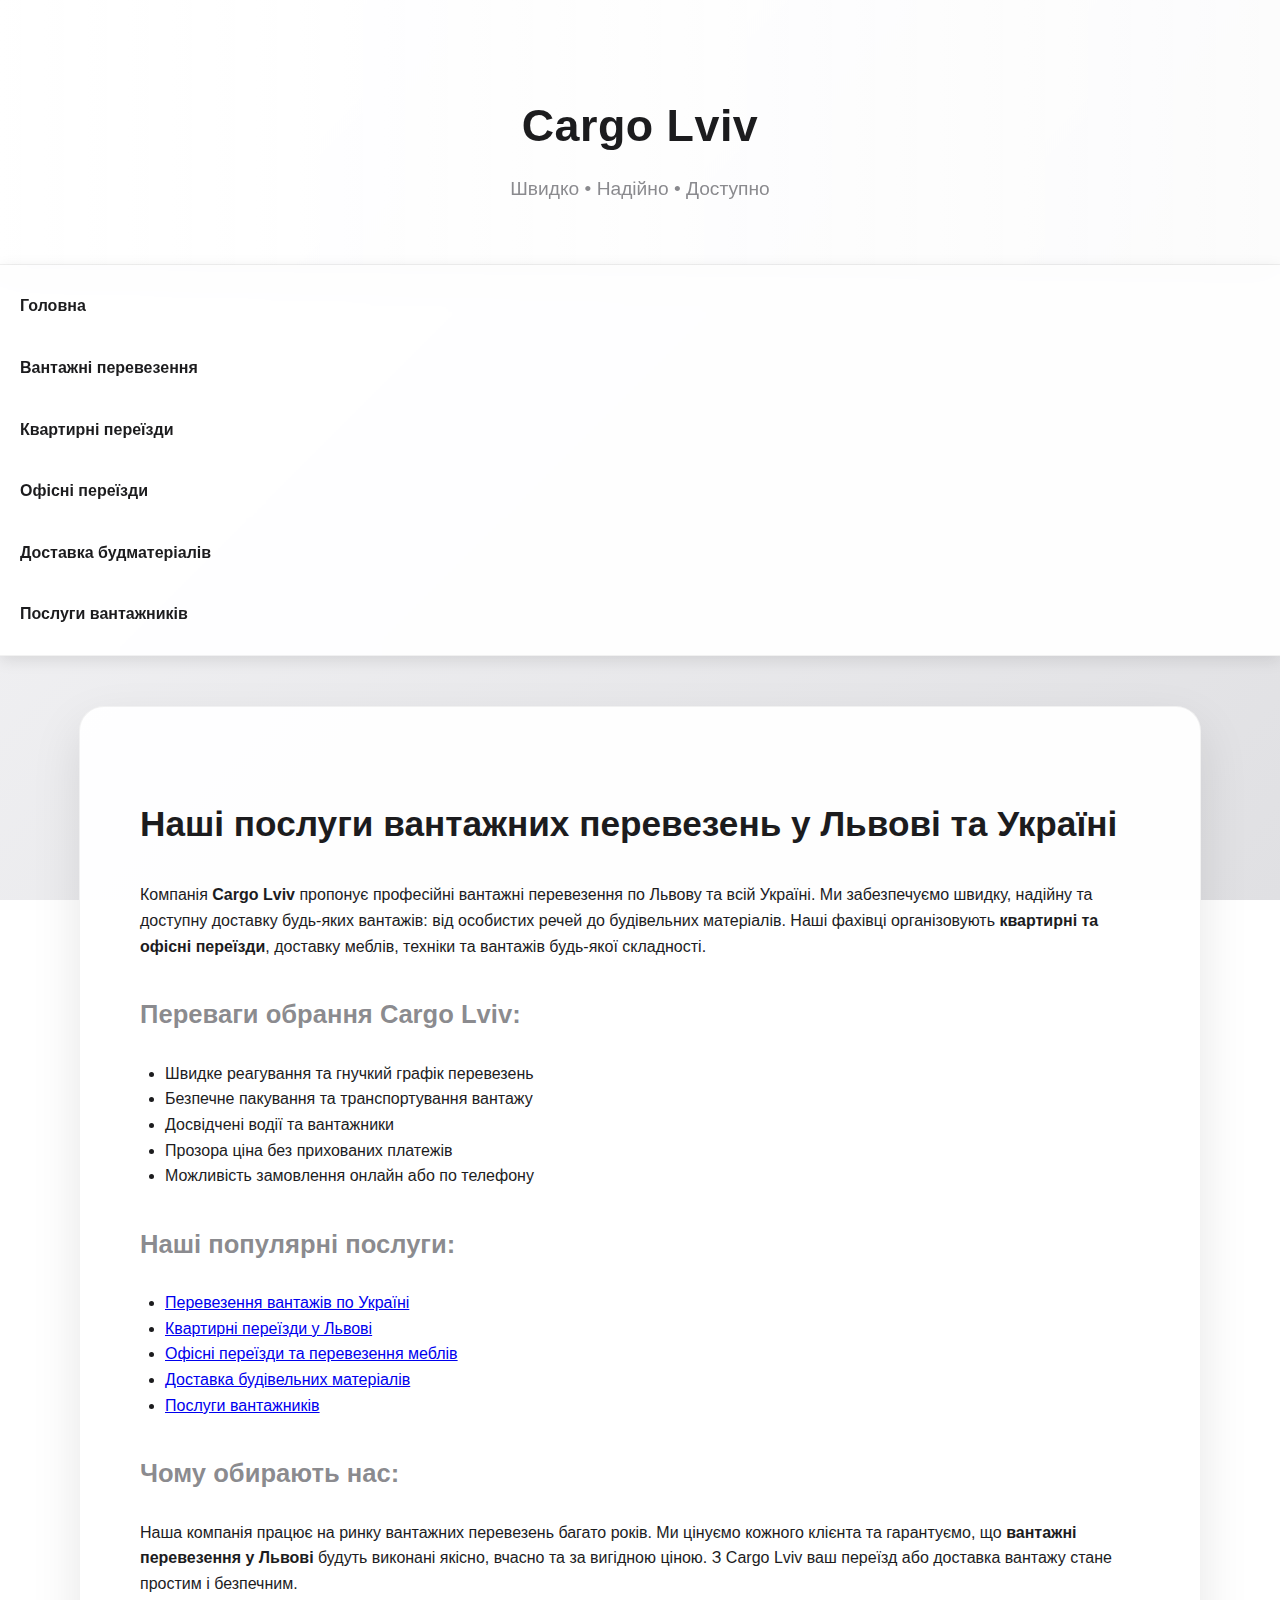
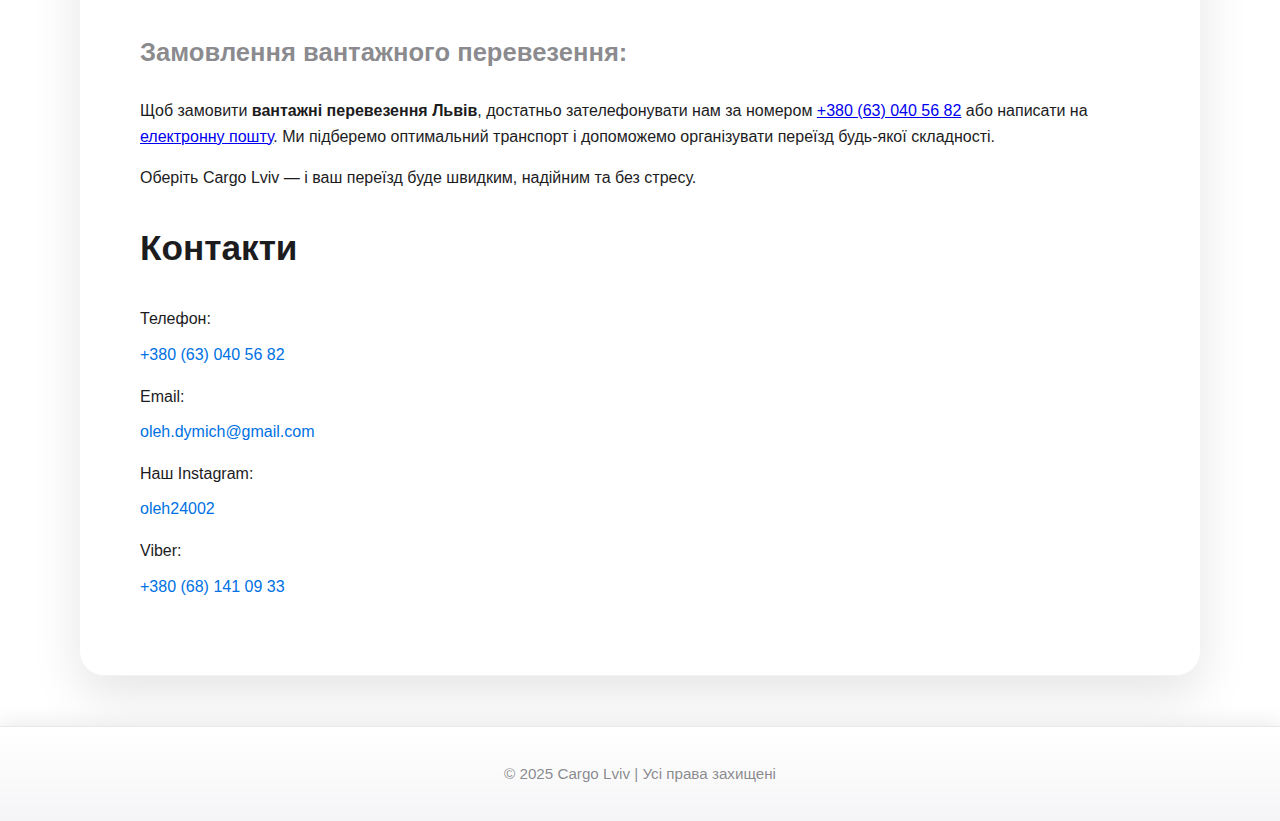
<file: index.html>
<!DOCTYPE html>
<html lang="uk">
  <head>
    <!-- дозвіл на індексацію -->
    <meta name="robots" content="index, follow" />
    <link rel="stylesheet" href="style.css" />
    <link rel="canonical" href="https://cargo.lviv.ua/" />

    <link rel="icon" type="image/png" href="/images/ico.png" />

    <!-- Open Graph (покращує вигляд при шарінгу) -->
    <meta property="og:locale" content="uk_UA" />
    <meta property="og:type" content="website" />
    <meta
      property="og:title"
      content="Вантажні перевезення Львів | Cargo Lviv"
    />
    <meta
      property="og:description"
      content="Вантажні перевезення Львів та Україна. Швидко, надійно та доступно."
    />
    <meta property="og:url" content="https://cargo.lviv.ua/" />
    <meta property="og:image" content="https://cargo.lviv.ua/images/ico.png" />

    <!-- JSON-LD schema.org для локального бізнесу -->
    <script type="application/ld+json">
      {
        "@context": "https://schema.org",
        "@type": "LocalBusiness",
        "name": "Cargo Lviv",
        "description": "Вантажні перевезення Львів та Україна. Швидко, надійно та доступно.",
        "url": "https://cargo.lviv.ua/",
        "telephone": "+380630405682",
        "email": "oleh.dymich@gmail.com",
        "address": {
          "@type": "PostalAddress",
          "addressLocality": "Львів",
          "addressCountry": "UA"
        },
        "sameAs": ["https://www.instagram.com/oleh24002"]
      }
    </script>

    <meta charset="UTF-8" />
    <meta name="viewport" content="width=device-width, initial-scale=1.0" />
    <meta
      name="description"
      content="Вантажні перевезення Львів та Україна. Швидко, надійно та доступно. Квартирні та офісні переїзди, доставка будматеріалів."
    />
    <link rel="icon" type="image/png" href="images/ico.png" />
    <title>Вантажні перевезення Львів | Cargo Lviv</title>
  </head>
  <body>
    <header>
      <h1>Cargo Lviv</h1>
      <p>Швидко • Надійно • Доступно</p>
    </header>

    <nav>
      <a href="index.html">Головна</a>
      <a href="perevezennia-lviv.html">Вантажні перевезення</a>
      <a href="kvartyrni-pereizdy.html">Квартирні переїзди</a>
      <a href="ofisni-pereizdy.html">Офісні переїзди</a>
      <a href="dostavka-budmaterialiv.html">Доставка будматеріалів</a>
      <a href="poslugy-vantazhnykiv.html">Послуги вантажників</a>
    </nav>

    <section>
      <div class="services">
        <h2>Наші послуги вантажних перевезень у Львові та Україні</h2>
        <p>
          Компанія <strong>Cargo Lviv</strong> пропонує професійні вантажні
          перевезення по Львову та всій Україні. Ми забезпечуємо швидку, надійну
          та доступну доставку будь-яких вантажів: від особистих речей до
          будівельних матеріалів. Наші фахівці організовують
          <strong>квартирні та офісні переїзди</strong>, доставку меблів,
          техніки та вантажів будь-якої складності.
        </p>

        <h3>Переваги обрання Cargo Lviv:</h3>
        <ul>
          <li>Швидке реагування та гнучкий графік перевезень</li>
          <li>Безпечне пакування та транспортування вантажу</li>
          <li>Досвідчені водії та вантажники</li>
          <li>Прозора ціна без прихованих платежів</li>
          <li>Можливість замовлення онлайн або по телефону</li>
        </ul>

        <h3>Наші популярні послуги:</h3>
        <ul>
          <li>
            <a href="perevezennia-lviv.html">Перевезення вантажів по Україні</a>
          </li>
          <li>
            <a href="kvartyrni-pereizdy.html">Квартирні переїзди у Львові</a>
          </li>
          <li>
            <a href="ofisni-pereizdy.html"
              >Офісні переїзди та перевезення меблів</a
            >
          </li>
          <li>
            <a href="dostavka-budmaterialiv.html"
              >Доставка будівельних матеріалів</a
            >
          </li>
          <li><a href="poslugy-vantazhnykiv.html">Послуги вантажників</a></li>
        </ul>

        <h3>Чому обирають нас:</h3>
        <p>
          Наша компанія працює на ринку вантажних перевезень багато років. Ми
          цінуємо кожного клієнта та гарантуємо, що
          <strong>вантажні перевезення у Львові</strong> будуть виконані якісно,
          вчасно та за вигідною ціною. З Cargo Lviv ваш переїзд або доставка
          вантажу стане простим і безпечним.
        </p>

        <h3>Замовлення вантажного перевезення:</h3>
        <p>
          Щоб замовити <strong>вантажні перевезення Львів</strong>, достатньо
          зателефонувати нам за номером
          <a href="tel:+380630405682">+380 (63) 040 56 82</a> або написати на
          <a href="mailto:oleh.dymich@gmail.com">електронну пошту</a>. Ми
          підберемо оптимальний транспорт і допоможемо організувати переїзд
          будь-якої складності.
        </p>

        <p>
          Оберіть Cargo Lviv — і ваш переїзд буде швидким, надійним та без
          стресу.
        </p>
      </div>

      <div class="contacts">
        <h2>Контакти</h2>
        <p>Телефон: <a href="tel:+380630405682">+380 (63) 040 56 82</a></p>
        <p>
          Email:
          <a href="mailto:oleh.dymich@gmail.com">oleh.dymich@gmail.com</a>
        </p>
        <p>
          Наш Instagram:
          <a href="https://www.instagram.com/oleh24002" target="_blank"
            >oleh24002</a
          >
        </p>
        <p>
          Viber:
          <a href="viber://chat?number=%2B380681410933">+380 (68) 141 09 33</a>
        </p>
      </div>
    </section>

    <footer>© 2025 Cargo Lviv | Усі права захищені</footer>
  </body>
</html>
</file>
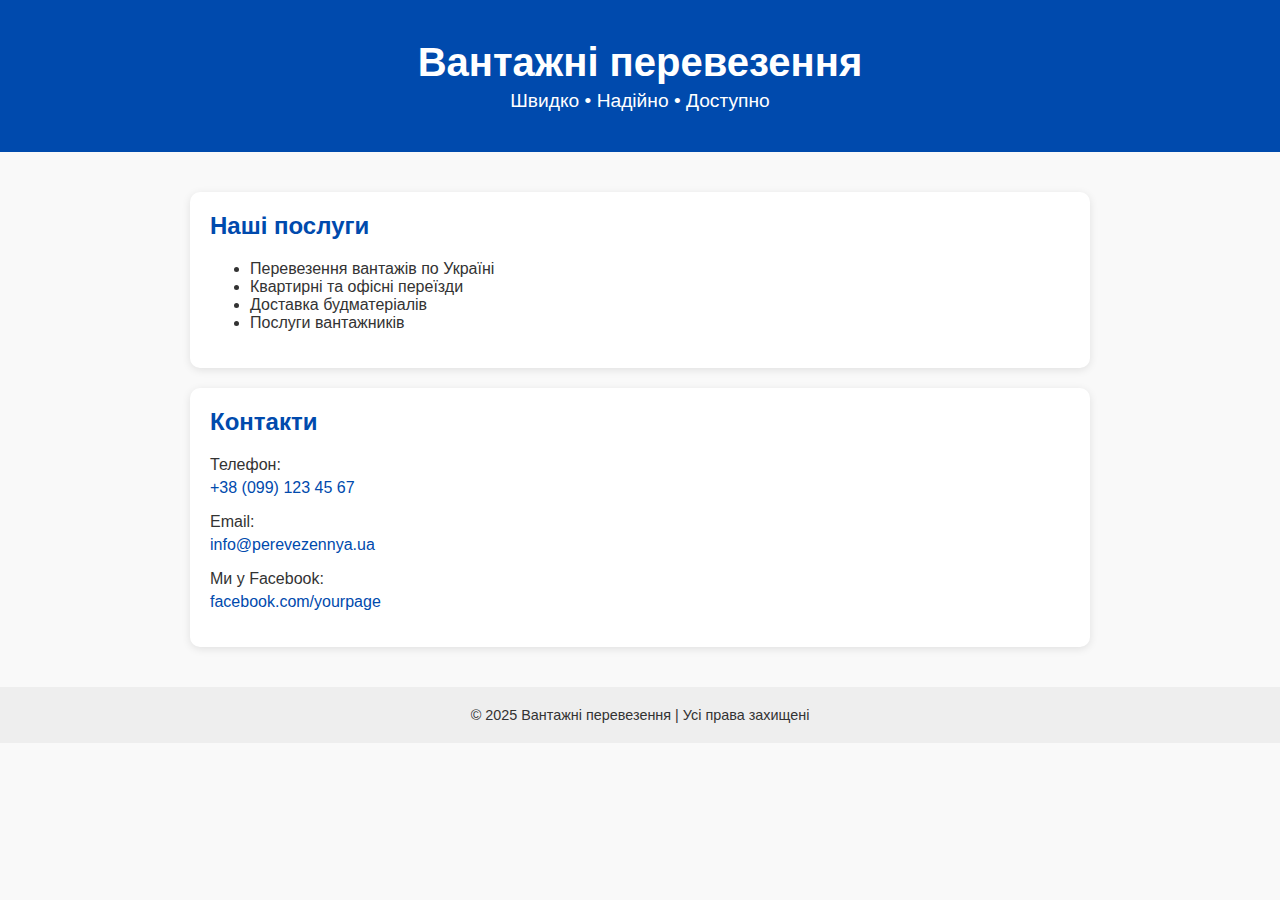
<file: cargo.html>
<!DOCTYPE html>
<html lang="uk">
<head>
  <meta charset="UTF-8">
  <meta name="viewport" content="width=device-width, initial-scale=1.0">
  <meta name="description" content="Вантажні перевезення по Україні. Швидко, надійно та доступно.">
  <title>Вантажні перевезення | Іван Іваник</title>
  <style>
    body {
      margin: 0;
      font-family: Arial, sans-serif;
      color: #333;
      background: #f9f9f9;
    }
    header {
      background: #004aad;
      color: white;
      text-align: center;
      padding: 40px 20px;
    }
    header h1 {
      margin: 0;
      font-size: 2.5rem;
    }
    header p {
      margin: 5px 0 0;
      font-size: 1.2rem;
    }
    section {
      max-width: 900px;
      margin: 40px auto;
      padding: 0 20px;
    }
    .services, .contacts {
      background: white;
      padding: 20px;
      margin-bottom: 20px;
      border-radius: 10px;
      box-shadow: 0 2px 8px rgba(0,0,0,0.1);
    }
    h2 {
      margin-top: 0;
      color: #004aad;
    }
    .contacts a {
      display: block;
      margin: 5px 0;
      color: #004aad;
      text-decoration: none;
    }
    footer {
      text-align: center;
      padding: 20px;
      background: #eee;
      font-size: 0.9rem;
    }
  </style>
</head>
<body>
  <header>
    <h1>Вантажні перевезення</h1>
    <p>Швидко • Надійно • Доступно</p>
  </header>

  <section>
    <div class="services">
      <h2>Наші послуги</h2>
      <ul>
        <li>Перевезення вантажів по Україні</li>
        <li>Квартирні та офісні переїзди</li>
        <li>Доставка будматеріалів</li>
        <li>Послуги вантажників</li>
      </ul>
    </div>

    <div class="contacts">
      <h2>Контакти</h2>
      <p>Телефон: <a href="tel:+380991234567">+38 (099) 123 45 67</a></p>
      <p>Email: <a href="mailto:info@perevezennya.ua">info@perevezennya.ua</a></p>
      <p>Ми у Facebook: <a href="https://facebook.com/yourpage" target="_blank">facebook.com/yourpage</a></p>
    </div>
  </section>

  <footer>
    © 2025 Вантажні перевезення | Усі права захищені
  </footer>
</body>
</html>
</file>
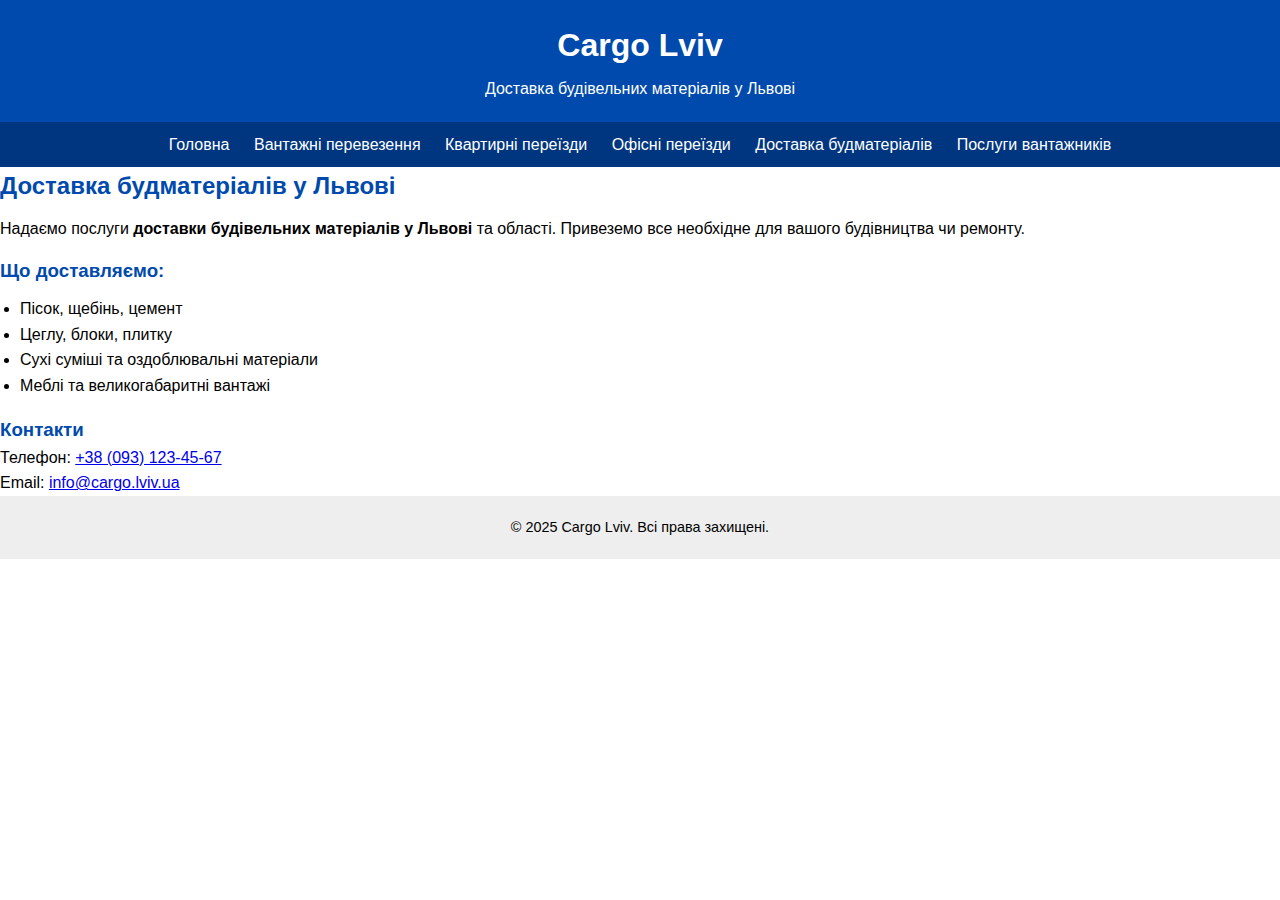
<file: dostavka-budmaterialiv.html>
<!DOCTYPE html>
<html lang="uk">
  <head>
    <meta charset="UTF-8" />
    <meta name="viewport" content="width=device-width, initial-scale=1.0" />
    <meta
      name="description"
      content="Доставка будівельних матеріалів у Львові. Швидко та зручно привеземо пісок, щебінь, цемент, цеглу та інші матеріали."
    />
    <link rel="icon" type="image/png" href="images/ico.png" />
    <title>Доставка будматеріалів Львів | Cargo Lviv</title>
    <style>
      /* Базові стилі */
      html,
      body {
        margin: 0;
        padding: 0;
        font-family: Arial, sans-serif;
        line-height: 1.6;
        overflow-x: hidden; /* прибирає горизонтальний скрол */
      }

      h1,
      h2,
      h3,
      p {
        margin: 0; /* прибираємо зайві відступи для точного контролю */
      }

      section,
      .services,
      .contacts {
        max-width: 900px;
        margin: 20px auto;
        padding: 0 20px;
      }

      .services,
      .contacts {
        background: #fff;
        padding: 20px;
        margin-bottom: 20px;
        border-radius: 10px;
        box-shadow: 0 2px 8px rgba(0, 0, 0, 0.1);
      }

      /* Header */
      header {
        background: #004aad;
        color: #fff;
        text-align: center;
        padding: 20px;
      }

      header p {
        margin-top: 5px; /* невеликий відступ під заголовком */
      }

      /* Навігація */
      nav {
        background: #003580;
        text-align: center;
        padding: 10px;
      }

      nav a {
        color: #fff;
        text-decoration: none;
        margin: 0 10px;
        display: inline-block;
      }

      nav a:hover {
        text-decoration: underline;
      }

      /* Адаптивне меню для мобілки */
      @media screen and (max-width: 600px) {
        nav {
          text-align: left;
          padding: 10px 20px;
        }

        nav a {
          display: block;
          margin: 5px 0;
        }
      }

      /* Заголовки та списки */
      h2,
      h3 {
        color: #004aad;
      }

      h2 {
        margin-bottom: 10px;
      }

      h3 {
        margin-top: 15px;
      }

      ul {
        padding-left: 20px;
        margin-top: 10px;
      }

      /* Контакти */
      .contacts a {
        display: block;
        margin: 5px 0;
        color: #004aad;
        text-decoration: none;
      }

      .contacts a:hover {
        text-decoration: underline;
      }

      /* Footer */
      footer {
        text-align: center;
        padding: 20px;
        background: #eee;
        font-size: 0.9rem;
      }
    </style>
  </head>
  <body>
    <header>
      <h1>Cargo Lviv</h1>
      <p>Доставка будівельних матеріалів у Львові</p>
    </header>

    <nav>
      <a href="index.html">Головна</a>
      <a href="perevezennia-lviv.html">Вантажні перевезення</a>
      <a href="kvartyrni-pereizdy.html">Квартирні переїзди</a>
      <a href="ofisni-pereizdy.html">Офісні переїзди</a>
      <a href="dostavka-budmaterialiv.html">Доставка будматеріалів</a>
      <a href="poslugy-vantazhnykiv.html">Послуги вантажників</a>
    </nav>

    <main>
      <h2>Доставка будматеріалів у Львові</h2>
      <p>
        Надаємо послуги
        <strong>доставки будівельних матеріалів у Львові</strong> та області.
        Привеземо все необхідне для вашого будівництва чи ремонту.
      </p>

      <h3>Що доставляємо:</h3>
      <ul>
        <li>Пісок, щебінь, цемент</li>
        <li>Цеглу, блоки, плитку</li>
        <li>Сухі суміші та оздоблювальні матеріали</li>
        <li>Меблі та великогабаритні вантажі</li>
      </ul>

      <h3>Контакти</h3>
      <p>
        Телефон: <a href="tel:+380931234567">+38 (093) 123-45-67</a><br />
        Email: <a href="mailto:info@cargo.lviv.ua">info@cargo.lviv.ua</a>
      </p>
    </main>

    <footer>
      <p>&copy; 2025 Cargo Lviv. Всі права захищені.</p>
    </footer>
  </body>
</html>
</file>
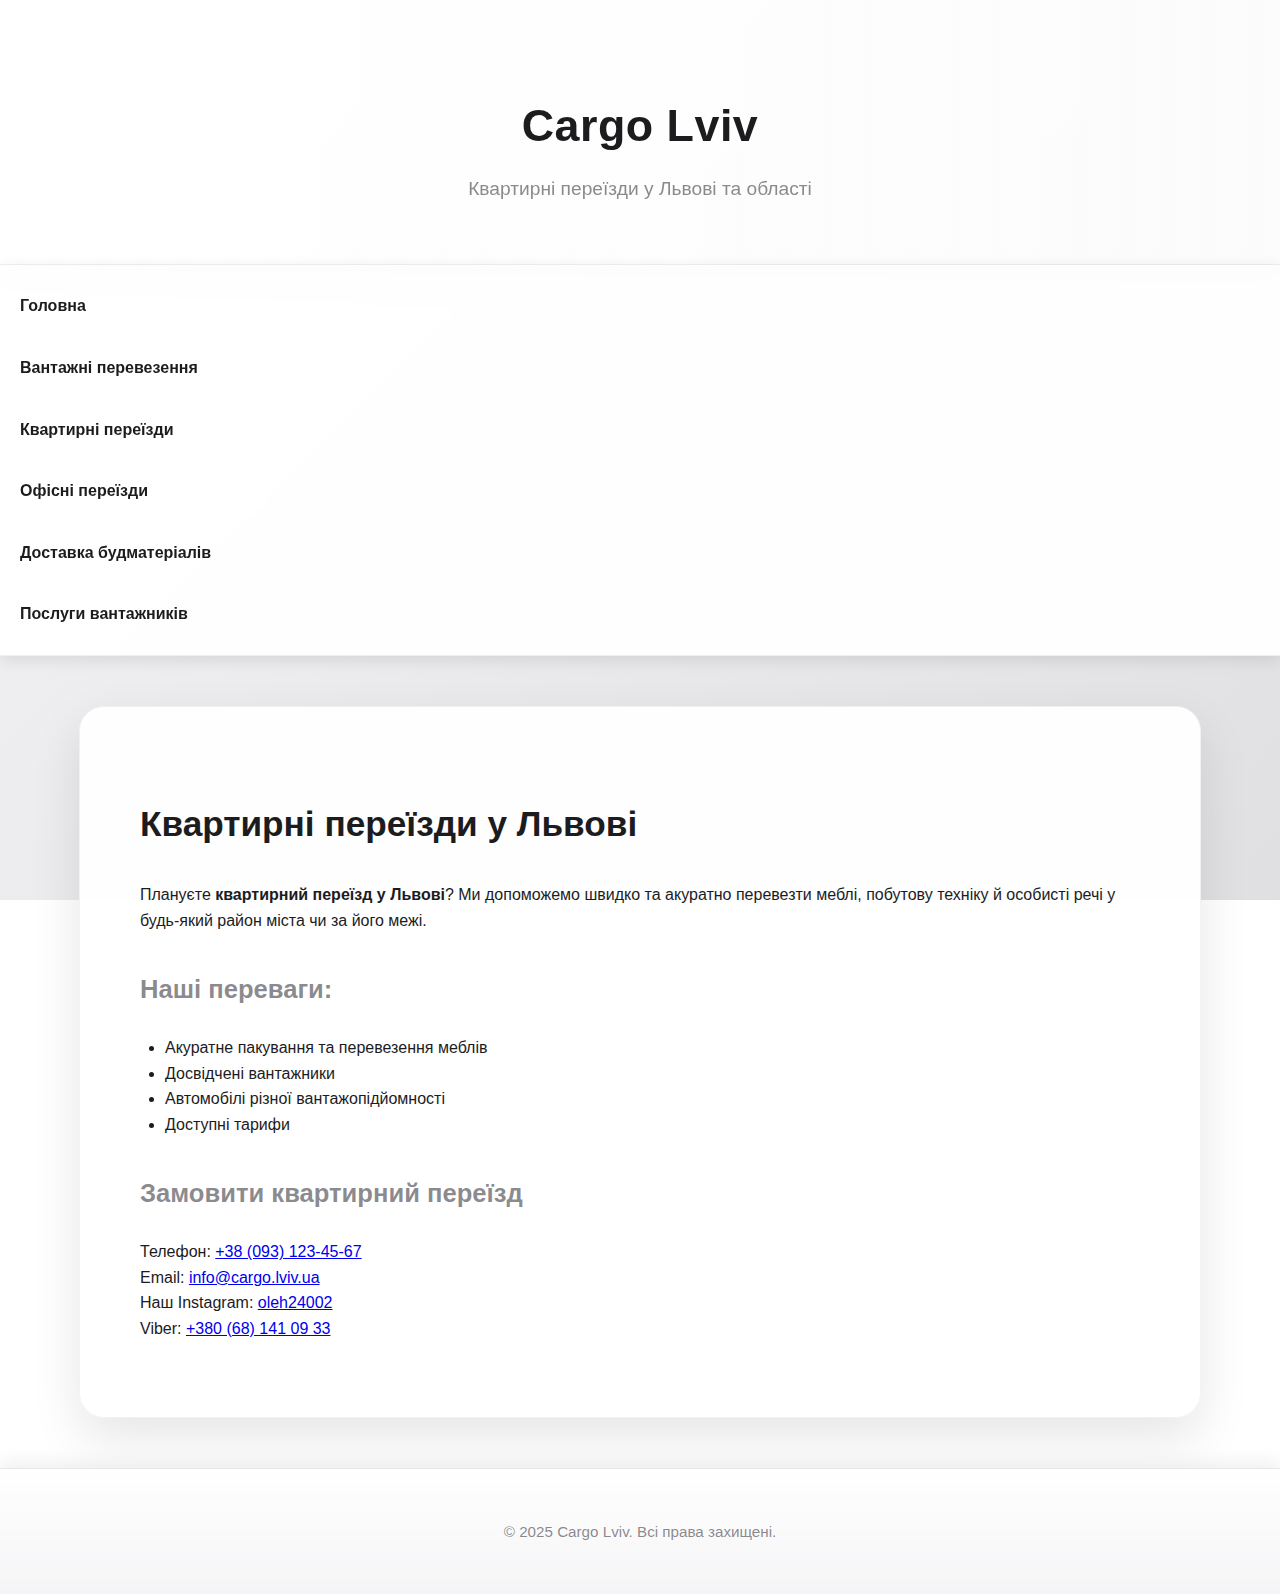
<file: kvartyrni-pereizdy.html>
<!DOCTYPE html>
<html lang="uk">
  <head>
    <meta charset="UTF-8" />
    <meta name="viewport" content="width=device-width, initial-scale=1.0" />
    <meta
      name="description"
      content="Квартирні переїзди у Львові та області. Допоможемо швидко, акуратно та недорого перевезти меблі, техніку та особисті речі."
    />
    <meta name="robots" content="index, follow" />
    <link rel="stylesheet" href="style.css" />
    <link
      rel="canonical"
      href="https://cargo.lviv.ua/kvartyrni-pereizdy.html"
    />
    <link rel="icon" type="image/png" href="/images/ico.png" />
    <title>Квартирні переїзди Львів | Cargo Lviv</title>

    <!-- Open Graph для соцмереж -->
    <meta property="og:locale" content="uk_UA" />
    <meta property="og:type" content="website" />
    <meta property="og:title" content="Квартирні переїзди Львів | Cargo Lviv" />
    <meta
      property="og:description"
      content="Квартирні переїзди у Львові та області. Швидко, акуратно та доступно."
    />
    <meta
      property="og:url"
      content="https://cargo.lviv.ua/kvartyrni-pereizdy.html"
    />
    <meta
      property="og:image"
      content="https://cargo.lviv.ua/images/og-truck.jpg"
    />

    <!-- JSON-LD для локального бізнесу -->
    <script type="application/ld+json">
      {
        "@context": "https://schema.org",
        "@type": "LocalBusiness",
        "name": "Cargo Lviv",
        "description": "Квартирні переїзди у Львові та області. Швидко, акуратно та доступно.",
        "url": "https://cargo.lviv.ua/",
        "telephone": "+380931234567",
        "email": "info@cargo.lviv.ua",
        "address": {
          "@type": "PostalAddress",
          "addressLocality": "Львів",
          "addressCountry": "UA"
        },
        "sameAs": ["https://www.instagram.com/oleh24002"]
      }
    </script>
  </head>
  <body>
    <header>
      <h1>Cargo Lviv</h1>
      <p>Квартирні переїзди у Львові та області</p>
    </header>

    <nav>
      <a href="index.html">Головна</a>
      <a href="perevezennia-lviv.html">Вантажні перевезення</a>
      <a href="kvartyrni-pereizdy.html">Квартирні переїзди</a>
      <a href="ofisni-pereizdy.html">Офісні переїзди</a>
      <a href="dostavka-budmaterialiv.html">Доставка будматеріалів</a>
      <a href="poslugy-vantazhnykiv.html">Послуги вантажників</a>
    </nav>

    <section>
      <h2>Квартирні переїзди у Львові</h2>
      <p>
        Плануєте <strong>квартирний переїзд у Львові</strong>? Ми допоможемо
        швидко та акуратно перевезти меблі, побутову техніку й особисті речі у
        будь-який район міста чи за його межі.
      </p>

      <h3>Наші переваги:</h3>
      <ul>
        <li>Акуратне пакування та перевезення меблів</li>
        <li>Досвідчені вантажники</li>
        <li>Автомобілі різної вантажопідйомності</li>
        <li>Доступні тарифи</li>
      </ul>

      <h3>Замовити квартирний переїзд</h3>
      <p>
        Телефон: <a href="tel:+380931234567">+38 (093) 123-45-67</a><br />
        Email: <a href="mailto:info@cargo.lviv.ua">info@cargo.lviv.ua</a><br />
        Наш Instagram: <a href="https://www.instagram.com/oleh24002" target="_blank">oleh24002</a><br />
        Viber: <a href="viber://chat?number=%2B380681410933">+380 (68) 141 09 33</a><br />
      </p>
    </section>

    <footer>
      <p>&copy; 2025 Cargo Lviv. Всі права захищені.</p>
    </footer>
  </body>
</html>
</file>
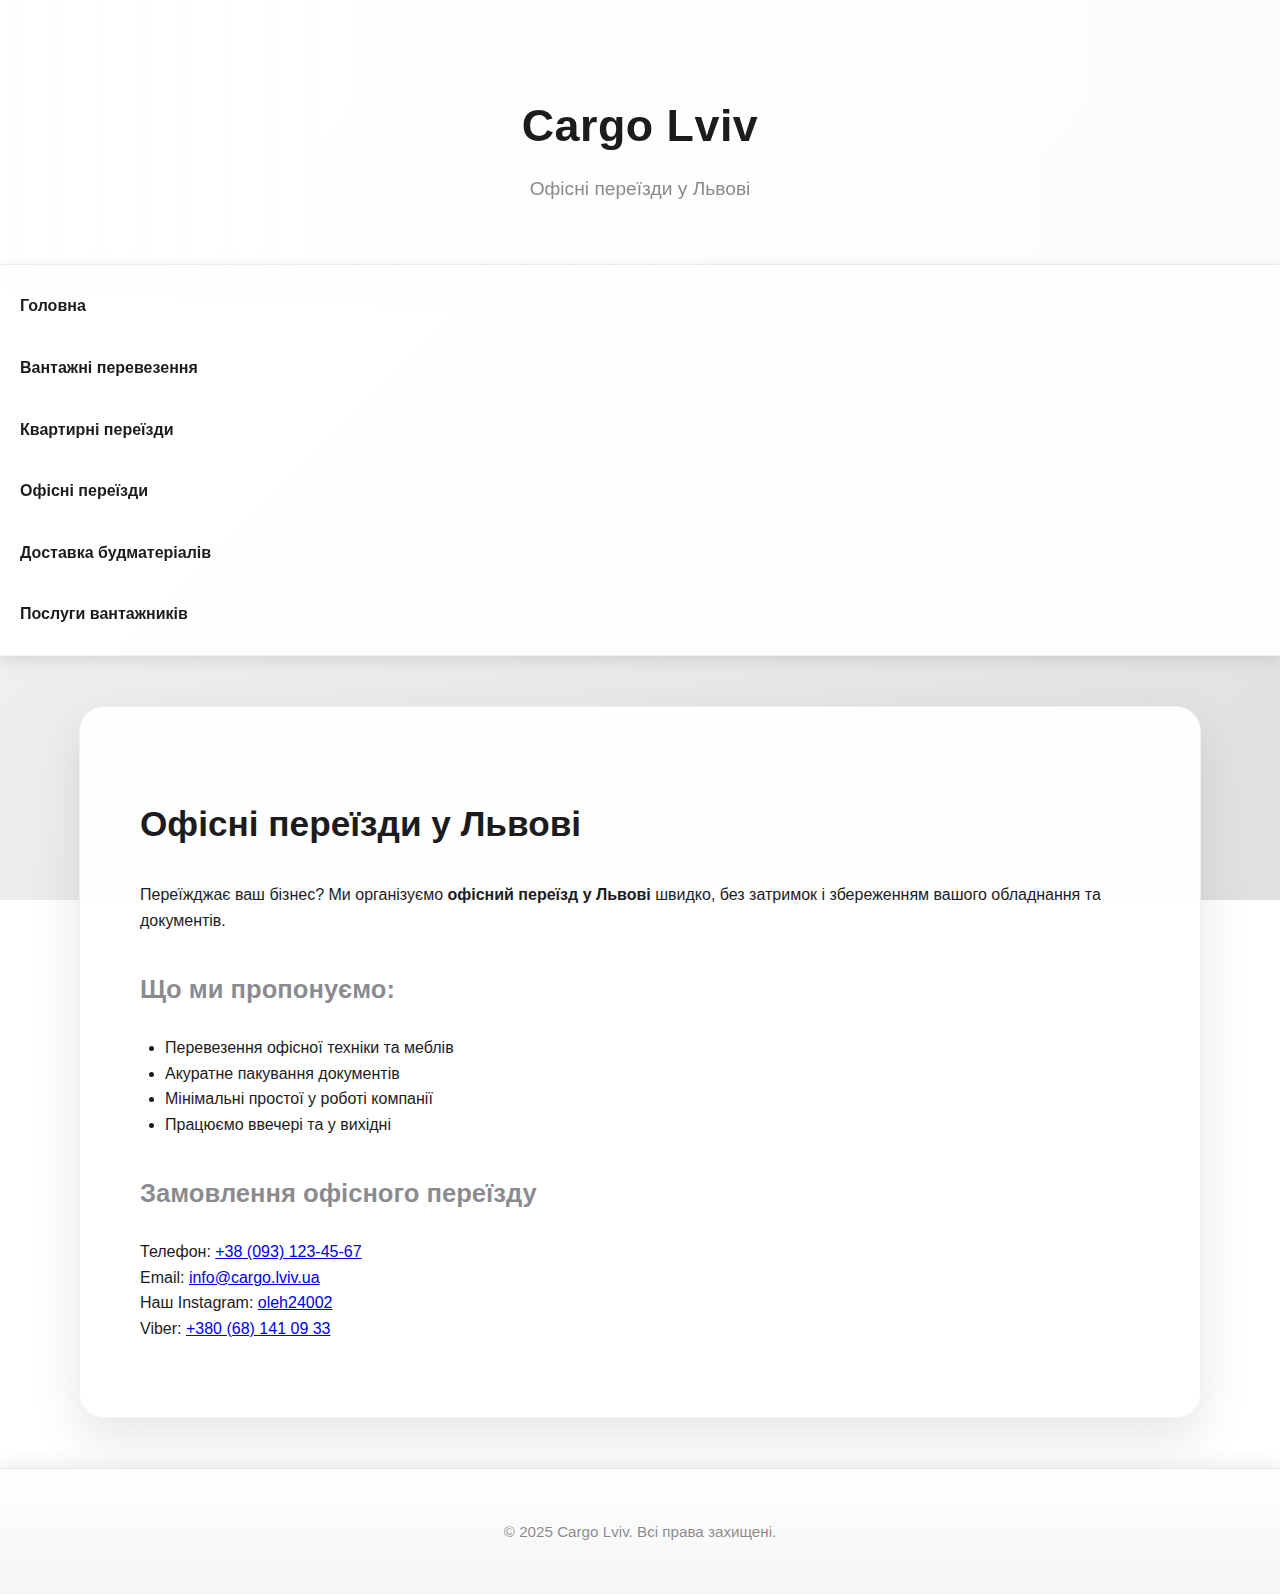
<file: ofisni-pereizdy.html>
<!DOCTYPE html>
<html lang="uk">
  <head>
    <meta charset="UTF-8" />
    <meta name="viewport" content="width=device-width, initial-scale=1.0" />
    <meta
      name="description"
      content="Офісні переїзди у Львові. Швидко та організовано перевеземо меблі, техніку та обладнання для вашого бізнесу."
    />
    <meta name="robots" content="index, follow" />
    <link rel="stylesheet" href="style.css" />
    <link rel="canonical" href="https://cargo.lviv.ua/ofisni-pereizdy.html" />
    <link rel="icon" type="image/png" href="/images/ico.png" />
    <title>Офісні переїзди Львів | Cargo Lviv</title>

    <!-- Open Graph для соцмереж -->
    <meta property="og:locale" content="uk_UA" />
    <meta property="og:type" content="website" />
    <meta property="og:title" content="Офісні переїзди Львів | Cargo Lviv" />
    <meta
      property="og:description"
      content="Офісні переїзди у Львові. Швидко та організовано перевеземо меблі, техніку та обладнання для вашого бізнесу."
    />
    <meta
      property="og:url"
      content="https://cargo.lviv.ua/ofisni-pereizdy.html"
    />
    <meta
      property="og:image"
      content="https://cargo.lviv.ua/images/og-truck.jpg"
    />

    <!-- JSON-LD для локального бізнесу -->
    <script type="application/ld+json">
      {
        "@context": "https://schema.org",
        "@type": "LocalBusiness",
        "name": "Cargo Lviv",
        "description": "Офісні переїзди у Львові. Швидко та організовано перевеземо меблі, техніку та обладнання для вашого бізнесу.",
        "url": "https://cargo.lviv.ua/",
        "telephone": "+380931234567",
        "email": "info@cargo.lviv.ua",
        "address": {
          "@type": "PostalAddress",
          "addressLocality": "Львів",
          "addressCountry": "UA"
        },
        "sameAs": ["https://www.instagram.com/oleh24002"]
      }
    </script>
  </head>
  <body>
    <header>
      <h1>Cargo Lviv</h1>
      <p>Офісні переїзди у Львові</p>
    </header>

    <nav>
      <a href="index.html">Головна</a>
      <a href="perevezennia-lviv.html">Вантажні перевезення</a>
      <a href="kvartyrni-pereizdy.html">Квартирні переїзди</a>
      <a href="ofisni-pereizdy.html">Офісні переїзди</a>
      <a href="dostavka-budmaterialiv.html">Доставка будматеріалів</a>
      <a href="poslugy-vantazhnykiv.html">Послуги вантажників</a>
    </nav>

    <section>
      <h2>Офісні переїзди у Львові</h2>
      <p>
        Переїжджає ваш бізнес? Ми організуємо
        <strong>офісний переїзд у Львові</strong> швидко, без затримок і
        збереженням вашого обладнання та документів.
      </p>

      <h3>Що ми пропонуємо:</h3>
      <ul>
        <li>Перевезення офісної техніки та меблів</li>
        <li>Акуратне пакування документів</li>
        <li>Мінімальні простої у роботі компанії</li>
        <li>Працюємо ввечері та у вихідні</li>
      </ul>

      <h3>Замовлення офісного переїзду</h3>
      <p>
        Телефон: <a href="tel:+380931234567">+38 (093) 123-45-67</a><br />
        Email: <a href="mailto:info@cargo.lviv.ua">info@cargo.lviv.ua</a><br />
        Наш Instagram: <a href="https://www.instagram.com/oleh24002" target="_blank">oleh24002</a><br />
        Viber: <a href="viber://chat?number=%2B380681410933">+380 (68) 141 09 33</a><br />
      </p>
    </section>

    <footer>
      <p>&copy; 2025 Cargo Lviv. Всі права захищені.</p>
    </footer>
  </body>
</html>
</file>
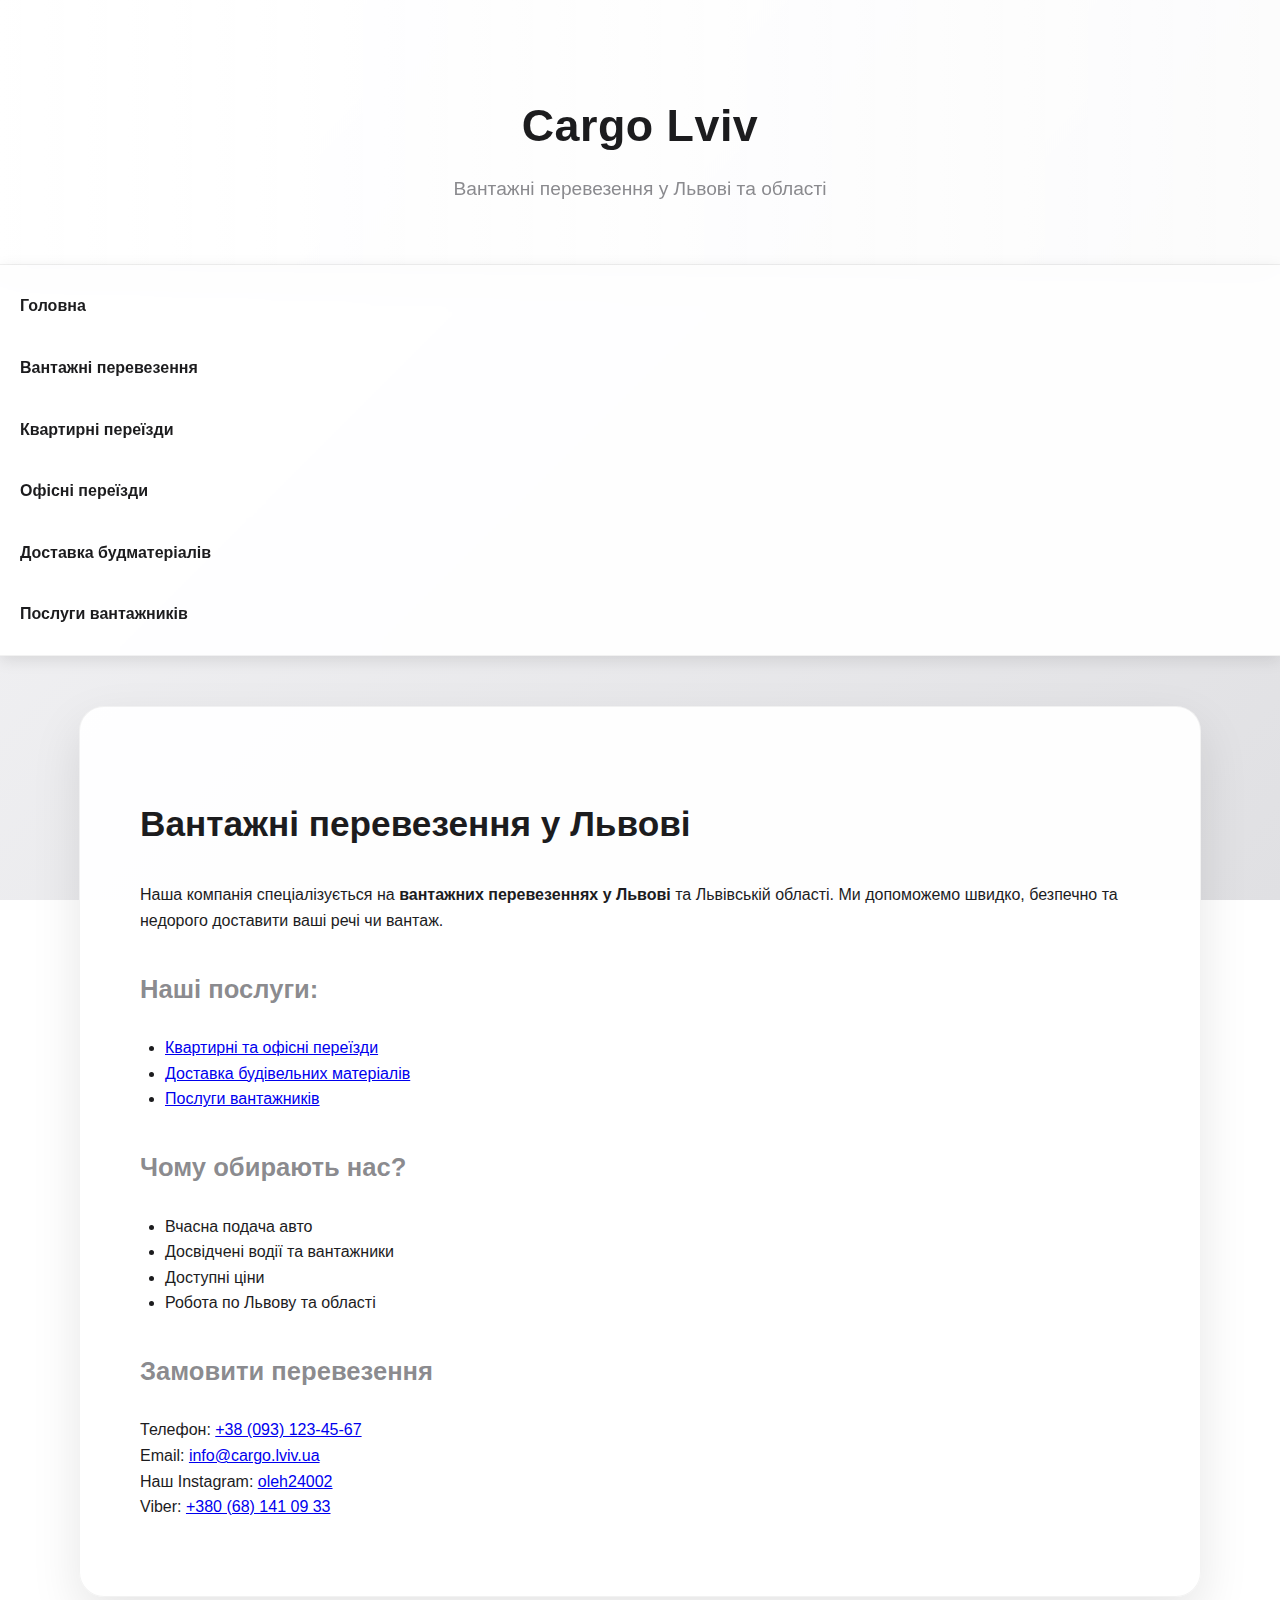
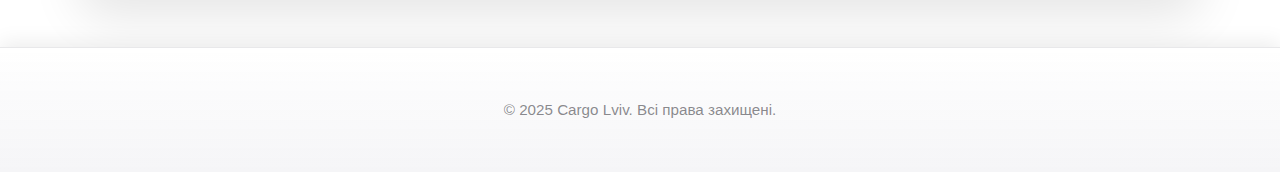
<file: perevezennia-lviv.html>
<!DOCTYPE html>
<html lang="uk">
  <head>
    <meta charset="UTF-8" />
    <meta name="viewport" content="width=device-width, initial-scale=1.0" />
    <meta
      name="description"
      content="Вантажні перевезення у Львові та області. Швидко, надійно та доступно. Замовляйте вантажні перевезення з професійними водіями та вантажниками."
    />
    <meta name="robots" content="index, follow" />
    <link rel="stylesheet" href="style.css" />
    <link rel="canonical" href="https://cargo.lviv.ua/perevezennia-lviv.html" />
    <link rel="icon" type="image/png" href="/images/ico.png" />
    <title>Вантажні перевезення Львів | Cargo Lviv</title>

    <!-- Open Graph для соцмереж -->
    <meta property="og:locale" content="uk_UA" />
    <meta property="og:type" content="website" />
    <meta
      property="og:title"
      content="Вантажні перевезення Львів | Cargo Lviv"
    />
    <meta
      property="og:description"
      content="Вантажні перевезення у Львові та області. Швидко, надійно та доступно. Замовляйте перевезення з професійними водіями та вантажниками."
    />
    <meta
      property="og:url"
      content="https://cargo.lviv.ua/perevezennia-lviv.html"
    />

    <!-- JSON-LD для локального бізнесу -->
    <script type="application/ld+json">
      {
        "@context": "https://schema.org",
        "@type": "LocalBusiness",
        "name": "Cargo Lviv",
        "description": "Вантажні перевезення у Львові та області. Швидко, надійно та доступно.",
        "url": "https://cargo.lviv.ua/",
        "telephone": "+380931234567",
        "email": "info@cargo.lviv.ua",
        "address": {
          "@type": "PostalAddress",
          "addressLocality": "Львів",
          "addressCountry": "UA"
        },
        "sameAs": ["https://www.instagram.com/oleh24002"]
      }
    </script>
  </head>
  <body>
    <header>
      <h1>Cargo Lviv</h1>
      <p>Вантажні перевезення у Львові та області</p>
    </header>

    <nav>
      <a href="index.html">Головна</a>
      <a href="perevezennia-lviv.html">Вантажні перевезення</a>
      <a href="kvartyrni-pereizdy.html">Квартирні переїзди</a>
      <a href="ofisni-pereizdy.html">Офісні переїзди</a>
      <a href="dostavka-budmaterialiv.html">Доставка будматеріалів</a>
      <a href="poslugy-vantazhnykiv.html">Послуги вантажників</a>
    </nav>

    <section>
      <h2>Вантажні перевезення у Львові</h2>
      <p>
        Наша компанія спеціалізується на
        <strong>вантажних перевезеннях у Львові</strong>
        та Львівській області. Ми допоможемо швидко, безпечно та недорого
        доставити ваші речі чи вантаж.
      </p>

      <h3>Наші послуги:</h3>
      <ul>
        <li>
          <a href="kvartyrni-pereizdy.html">Квартирні та офісні переїзди</a>
        </li>
        <li>
          <a href="dostavka-budmaterialiv.html"
            >Доставка будівельних матеріалів</a
          >
        </li>
        <li><a href="poslugy-vantazhnykiv.html">Послуги вантажників</a></li>
      </ul>

      <h3>Чому обирають нас?</h3>
      <ul class="apple-list">
        <li>Вчасна подача авто</li>
        <li>Досвідчені водії та вантажники</li>
        <li>Доступні ціни</li>
        <li>Робота по Львову та області</li>
      </ul>

      <h3>Замовити перевезення</h3>
      <p>
        Телефон: <a href="tel:+380931234567">+38 (093) 123-45-67</a><br />
        Email: <a href="mailto:info@cargo.lviv.ua">info@cargo.lviv.ua</a><br />
        Наш Instagram: <a href="https://www.instagram.com/oleh24002" target="_blank">oleh24002</a><br />
        Viber: <a href="viber://chat?number=%2B380681410933">+380 (68) 141 09 33</a><br />
      </p>
    </section>

    <footer>
      <p>&copy; 2025 Cargo Lviv. Всі права захищені.</p>
    </footer>
  </body>
</html>
</file>
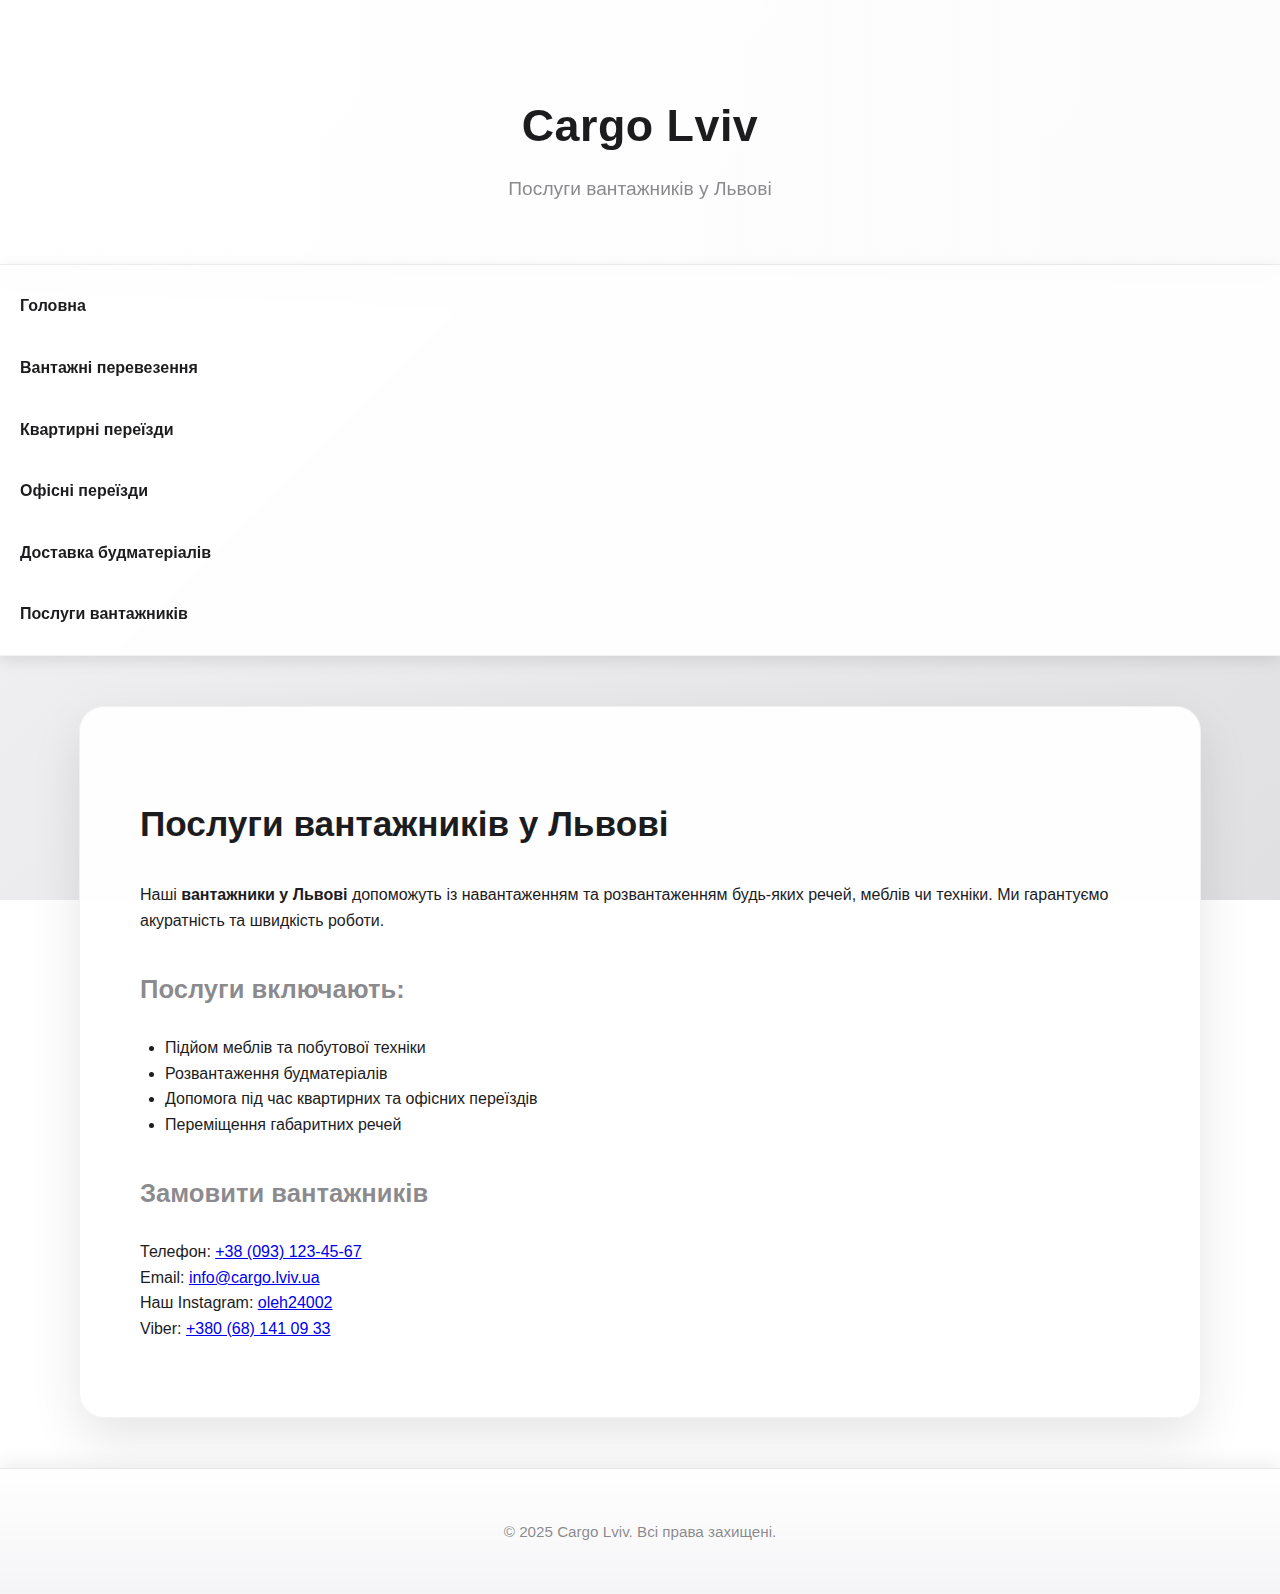
<file: poslugy-vantazhnykiv.html>
<!DOCTYPE html>
<html lang="uk">
  <head>
    <meta charset="UTF-8" />
    <meta name="viewport" content="width=device-width, initial-scale=1.0" />
    <meta
      name="description"
      content="Послуги вантажників у Львові. Професійні та акуратні вантажники допоможуть із переїздом, підйомом меблів та розвантаженням."
    />
    <meta name="robots" content="index, follow" />
    <link rel="stylesheet" href="style.css" />
    <link
      rel="canonical"
      href="https://cargo.lviv.ua/poslugy-vantazhnykiv.html"
    />
    <link rel="icon" type="image/png" href="/images/ico.png" />
    <title>Послуги вантажників Львів | Cargo Lviv</title>

    <!-- Open Graph для соцмереж -->
    <meta property="og:locale" content="uk_UA" />
    <meta property="og:type" content="website" />
    <meta
      property="og:title"
      content="Послуги вантажників Львів | Cargo Lviv"
    />
    <meta
      property="og:description"
      content="Послуги вантажників у Львові. Професійні та акуратні вантажники допоможуть із переїздом, підйомом меблів та розвантаженням."
    />
    <meta
      property="og:url"
      content="https://cargo.lviv.ua/poslugy-vantazhnykiv.html"
    />
    <meta
      property="og:image"
      content="https://cargo.lviv.ua/images/og-truck.jpg"
    />

    <!-- JSON-LD для локального бізнесу -->
    <script type="application/ld+json">
      {
        "@context": "https://schema.org",
        "@type": "LocalBusiness",
        "name": "Cargo Lviv",
        "description": "Послуги вантажників у Львові. Професійні та акуратні вантажники допоможуть із переїздом, підйомом меблів та розвантаженням.",
        "url": "https://cargo.lviv.ua/",
        "telephone": "+380931234567",
        "email": "info@cargo.lviv.ua",
        "address": {
          "@type": "PostalAddress",
          "addressLocality": "Львів",
          "addressCountry": "UA"
        },
        "sameAs": ["https://www.instagram.com/oleh24002"]
      }
    </script>
  </head>
  <body>
    <header>
      <h1>Cargo Lviv</h1>
      <p>Послуги вантажників у Львові</p>
    </header>

    <nav>
      <a href="index.html">Головна</a>
      <a href="perevezennia-lviv.html">Вантажні перевезення</a>
      <a href="kvartyrni-pereizdy.html">Квартирні переїзди</a>
      <a href="ofisni-pereizdy.html">Офісні переїзди</a>
      <a href="dostavka-budmaterialiv.html">Доставка будматеріалів</a>
      <a href="poslugy-vantazhnykiv.html">Послуги вантажників</a>
    </nav>

    <section>
      <h2>Послуги вантажників у Львові</h2>
      <p>
        Наші <strong>вантажники у Львові</strong> допоможуть із навантаженням та
        розвантаженням будь-яких речей, меблів чи техніки. Ми гарантуємо
        акуратність та швидкість роботи.
      </p>

      <h3>Послуги включають:</h3>
      <ul>
        <li>Підйом меблів та побутової техніки</li>
        <li>Розвантаження будматеріалів</li>
        <li>Допомога під час квартирних та офісних переїздів</li>
        <li>Переміщення габаритних речей</li>
      </ul>

      <h3>Замовити вантажників</h3>
      <p>
        Телефон: <a href="tel:+380931234567">+38 (093) 123-45-67</a><br />
        Email: <a href="mailto:info@cargo.lviv.ua">info@cargo.lviv.ua</a><br />
        Наш Instagram: <a href="https://www.instagram.com/oleh24002" target="_blank">oleh24002</a><br />
        Viber: <a href="viber://chat?number=%2B380681410933">+380 (68) 141 09 33</a><br />
      </p>
    </section>

    <footer>
      <p>&copy; 2025 Cargo Lviv. Всі права захищені.</p>
    </footer>
  </body>
</html>
</file>
<file: style.css>
html, body {
  margin: 0;
  padding: 0;
  height: 100%;
  font-family: 'SF Pro Display', -apple-system, BlinkMacSystemFont, 'Segoe UI', Roboto, sans-serif;
  line-height: 1.6;
  color: #1c1c1e;
  
  /* Градієнтний фон з subtle pattern та легким ефектом */
  background: linear-gradient(135deg, #f5f5f7 0%, #e0e0e3 100%), url('https://www.transparenttextures.com/patterns/cubes.png');
  background-repeat: repeat;
  background-attachment: fixed;
  background-size: cover;
}

header {
  background: linear-gradient(to right, rgba(255,255,255,0.97), rgba(255,255,255,0.85));
  color: #1c1c1e;
  text-align: center;
  padding: 60px 20px;
  border-bottom: 1px solid rgba(0,0,0,0.05);
  box-shadow: 0 10px 30px rgba(0,0,0,0.15);
  backdrop-filter: blur(6px);
}

header h1 {
  margin-bottom: 12px;
  font-size: 2.8rem;
  font-weight: 700;
  letter-spacing: 0.5px;
}

header p {
  margin: 0;
  font-size: 1.2rem;
  font-weight: 400;
  color: #3c3c4399;
}

nav {
  background: rgba(255,255,255,0.95);
  text-align: center;
  padding: 18px 0;
  border-bottom: 1px solid rgba(0,0,0,0.05);
  box-shadow: 0 4px 15px rgba(0,0,0,0.1);
  backdrop-filter: blur(4px);
}

nav a {
  color: #1c1c1e;
  text-decoration: none;
  margin: 0 25px;
  font-weight: 600;
  font-size: 1rem;
  transition: all 0.3s ease;
}

nav a:hover {
  color: #0071e3;
  transform: translateY(-2px);
}

/* Контент */
main, section {
  flex: 1;
  max-width: 1000px;
  margin: 50px auto;
  padding: 60px;
  background: rgba(255,255,255,0.95);
  border-radius: 25px;
  box-shadow: 0 20px 50px rgba(0,0,0,0.1);
  border: 1px solid rgba(0,0,0,0.05);
  transition: all 0.3s ease;
}

main:hover, section:hover {
  box-shadow: 0 25px 60px rgba(0,0,0,0.12);
  transform: translateY(-3px);
}

/* Заголовки */
h2, h3 {
  color: #1c1c1e;
  font-weight: 600;
}

h2 {
  margin-bottom: 30px;
  font-size: 2.2rem;
}

h3 {
  margin-top: 35px;
  font-size: 1.6rem;
  color: #3c3c4399;
}

ul {
  padding-left: 25px;
  margin-top: 20px;
}

.contacts a {
  display: block;
  margin: 10px 0;
  color: #0071e3;
  text-decoration: none;
  font-weight: 500;
  transition: all 0.3s ease;
}

.contacts a:hover {
  color: #ff375f;
  text-decoration: underline;
  transform: translateX(2px);
}

footer {
  text-align: center;
  padding: 35px 20px;
  background: linear-gradient(to top, #f5f5f7, rgba(255,255,255,0.95));
  font-size: 0.95rem;
  color: #3c3c4399;
  box-shadow: 0 -4px 20px rgba(0,0,0,0.08);
  border-top: 1px solid rgba(0,0,0,0.05);
}

/* Стандартний вигляд для великих екранів */
nav {
  background: rgba(255,255,255,0.95);
  padding: 18px 0;
  border-bottom: 1px solid rgba(0,0,0,0.05);
  box-shadow: 0 4px 15px rgba(0,0,0,0.1);
  backdrop-filter: blur(4px);

  display: flex;
  justify-content: center; /* горизонтальне центрування */
  flex-wrap: wrap;
  gap: 20px;               /* відстань між лінками */
}

nav a {
  color: #1c1c1e;
  text-decoration: none;
  font-weight: 600;
  font-size: 1rem;
  transition: all 0.3s ease;
}

nav a:hover {
  color: #0071e3;
  transform: translateY(-2px);
}

/* Мобільна адаптація: вертикальне меню */
@media (max-width: 1295px) {
  nav {
    flex-direction: column;  /* лінки один під одним */
    align-items: flex-start; /* вирівнювання по лівому краю */
    padding: 20px;
  }

  nav a {
    margin: 8px 0;           /* вертикальні відступи */
  }
}
</file>
